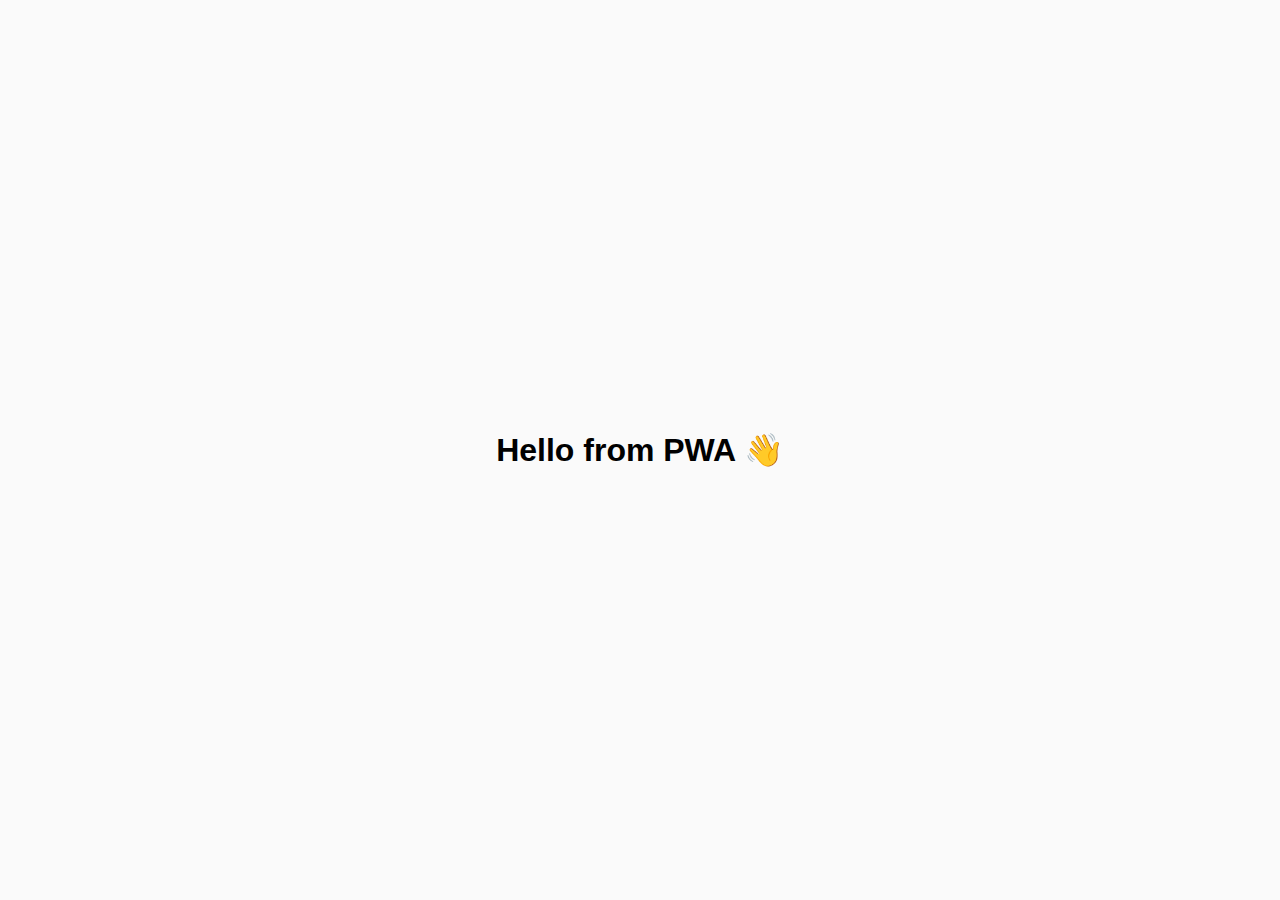
<file: index.html>
<!DOCTYPE html>
<html lang="en">
  <head>
    <meta charset="UTF-8" />
    <meta name="viewport" content="width=device-width, initial-scale=1.0" />

    <title>My PWA Demo</title>

    <!-- iOS-specific meta -->
    <meta name="apple-mobile-web-app-capable" content="yes" />
    <meta name="apple-mobile-web-app-status-bar-style" content="black-translucent" />
    <meta name="apple-mobile-web-app-title" content="PWA Demo" />

    <link rel="apple-touch-icon" sizes="180x180" href="/apple-touch-icon.png" />
    <link rel="icon" type="image/png" sizes="32x32" href="/favicon-32x32.png" />
    <link rel="icon" type="image/png" sizes="16x16" href="/favicon-16x16.png" />
    <link rel="manifest" href="/site.webmanifest" />
  </head>
  <body
    style="
      margin: 0;
      display: flex;
      flex-direction: column;
      align-items: center;
      justify-content: center;
      height: 100vh;
      font-family: sans-serif;
      background: #fafafa;
    ">
    <h1>Hello from PWA 👋</h1>
    <button id="installBtn" style="padding: 10px 20px; font-size: 16px; margin-top: 20px">
      Встановити PWA
    </button>

    <script>
      let deferredPrompt;
      const installBtn = document.getElementById('installBtn');
      installBtn.style.display = 'none';

      window.addEventListener('beforeinstallprompt', (e) => {
        e.preventDefault();
        deferredPrompt = e;
        installBtn.style.display = 'block';

        installBtn.addEventListener('click', () => {
          installBtn.style.display = 'none';
          deferredPrompt.prompt();
          deferredPrompt.userChoice.then((choiceResult) => {
            if (choiceResult.outcome === 'accepted') {
              console.log('User accepted the install prompt');
            } else {
              console.log('User dismissed the install prompt');
            }
            deferredPrompt = null;
          });
        });
      });
    </script>
  </body>
</html>
</file>
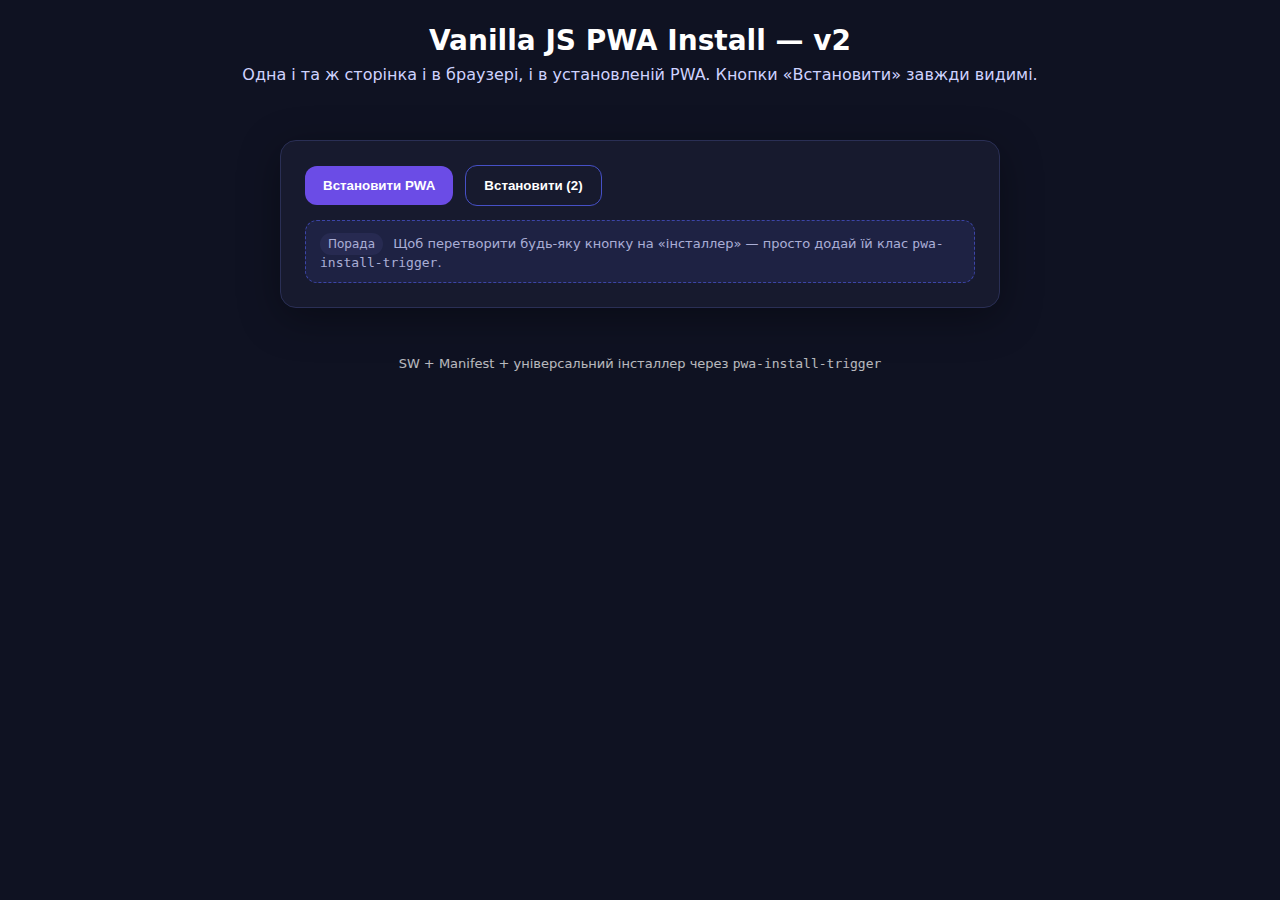
<file: vanilla-pwa-install-demo-v2/index.html>
<!doctype html>
<html lang="uk">
<head>
  <meta charset="utf-8" />
  <meta name="viewport" content="width=device-width, initial-scale=1" />
  <title>PWA Install (Vanilla JS) — v2</title>
  <link rel="manifest" href="manifest.webmanifest">
  <meta name="theme-color" content="#6b4ce6">
  <link rel="apple-touch-icon" href="icons/icon-192.png">
  <style>
    :root { --bg:#0f1222; --card:#171a2e; --line:#2a2f55; --text:#fff; --muted:#cfd3ff; --brand:#6b4ce6; }
    * { box-sizing: border-box; }
    body { font-family: system-ui, -apple-system, Segoe UI, Roboto, Arial, sans-serif; margin: 0; background: var(--bg); color: var(--text); }
    header { padding: 24px; text-align: center; }
    h1 { margin: 0 0 8px; font-size: 28px; }
    p { margin: 8px 0; color: var(--muted); }
    main { display: grid; place-items: center; padding: 24px; }
    .card { background: var(--card); border: 1px solid var(--line); border-radius: 16px; padding: 24px; max-width: 720px; width: 100%; box-shadow: 0 10px 40px rgba(0,0,0,.35); }
    .row { display: flex; gap: 12px; flex-wrap: wrap; align-items: center; }
    button { appearance: none; border: none; background: var(--brand); color: #fff; padding: 12px 18px; border-radius: 12px; font-weight: 700; cursor: pointer; }
    button.outline { background: transparent; border: 1px solid #4650c7; }
    .hint { background: #202549; border: 1px dashed #4650c7; border-radius: 12px; padding: 12px 14px; margin-top: 14px; color: var(--muted); }
    .badge { display: inline-block; padding: 4px 8px; border-radius: 999px; background: #2b2f5a; color: var(--muted); font-size: 12px; margin-right: 6px; }
    footer { text-align: center; padding: 24px; opacity: .7; font-size: 13px; }

    /* Modal */
    .modal-backdrop { position: fixed; inset: 0; background: rgba(0,0,0,.6); display: none; align-items: center; justify-content: center; padding: 24px; z-index: 999; }
    .modal { width: 100%; max-width: 520px; background: var(--card); border: 1px solid var(--line); border-radius: 16px; padding: 20px; }
    .modal h2 { margin: 0 0 6px; font-size: 20px; }
    .modal p { color: var(--muted); }
    .modal .actions { display: flex; gap: 10px; justify-content: flex-end; margin-top: 14px; }
    .show { display: flex !important; }
    .small { font-size: 13px; opacity: .8; }
  </style>
</head>
<body>
  <header>
    <h1>Vanilla JS PWA Install — v2</h1>
    <p>Одна і та ж сторінка і в браузері, і в установленій PWA. Кнопки «Встановити» завжди видимі.</p>
  </header>

  <main>
    <div class="card">
      <div class="row">
        <!-- Можна мати скільки завгодно кнопок з класом pwa-install-trigger -->
        <button class="pwa-install-trigger">Встановити PWA</button>
        <button class="pwa-install-trigger outline">Встановити (2)</button>
      </div>

      <div id="status" class="hint" style="display:none"></div>

      <div class="hint small">
        <span class="badge">Порада</span>
        Щоб перетворити будь-яку кнопку на «інсталлер» — просто додай їй клас <code>pwa-install-trigger</code>.
      </div>
    </div>
  </main>

  <footer>SW + Manifest + універсальний інсталлер через <code>pwa-install-trigger</code></footer>

  <!-- iOS інструкція -->
  <div id="iosModal" class="modal-backdrop" role="dialog" aria-modal="true" aria-labelledby="ios-title">
    <div class="modal">
      <h2 id="ios-title">Як встановити на iOS</h2>
      <p>У Safari натисни <strong>Share</strong> (іконка з стрілкою вгору), потім <strong>Add to Home Screen</strong>. Це додасть ярлик PWA на головний екран.</p>
      <p class="small">Якщо ти у Chrome/Firefox на iOS — відкрий цю сторінку в Safari і повтори кроки.</p>
      <div class="actions">
        <button id="iosClose" class="outline">Зрозуміло</button>
      </div>
    </div>
  </div>

  <!-- Fallback інструкція для браузерів без beforeinstallprompt -->
  <div id="fallbackModal" class="modal-backdrop" role="dialog" aria-modal="true" aria-labelledby="fb-title">
    <div class="modal">
      <h2 id="fb-title">Як додати на головний екран</h2>
      <p>Схоже, браузер не підтримує автоматичний запит встановлення. Спробуй через меню браузера «Додати на головний екран» / «Install app».</p>
      <div class="actions">
        <button id="fbClose" class="outline">Ок</button>
      </div>
    </div>
  </div>

  <script src="app.js"></script>
</body>
</html>
</file>
